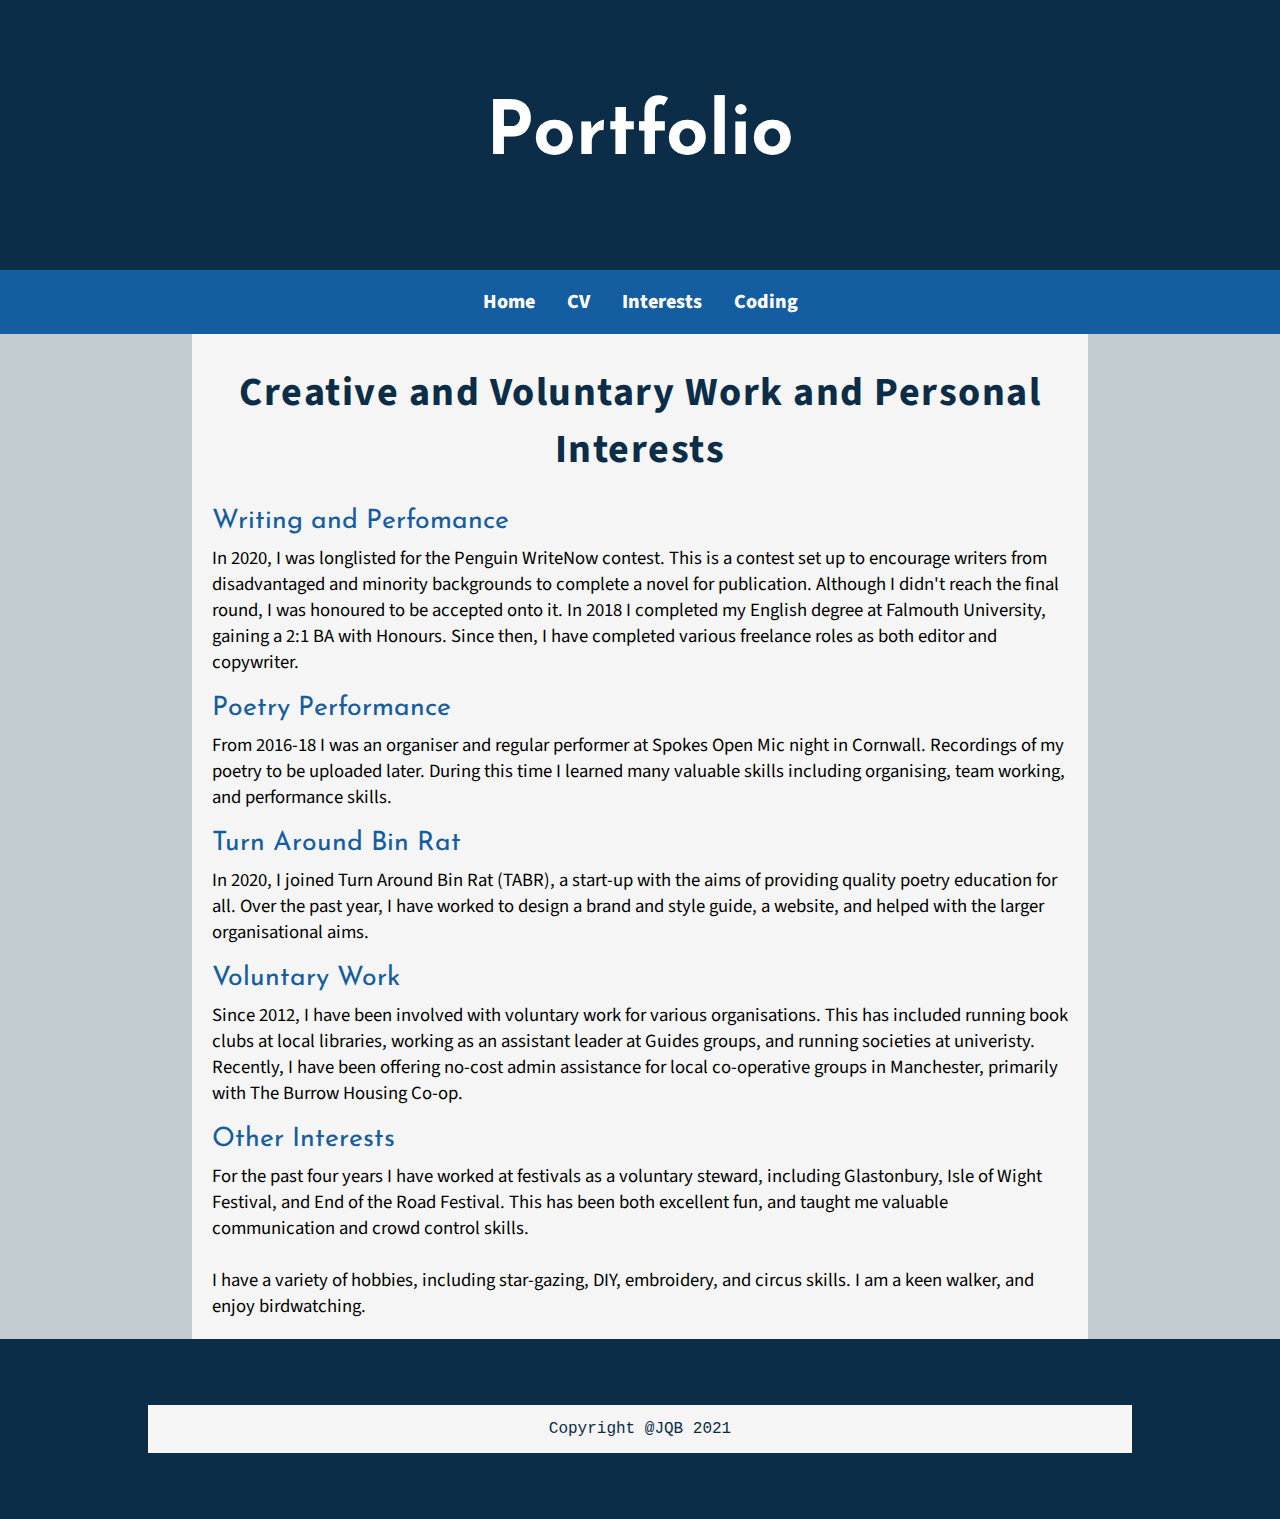
<file: about.html>
<!DOCTYPE html>
<html lang="en">
<head>
    <meta charset="UTF-8">
    <meta http-equiv="X-UA-Compatible" content="IE=edge">
    <meta name="viewport" content="width=device-width, initial-scale=1.0">
    <link rel="stylesheet" href="Styles/styles.css">
    <title>Portfolio</title>
</head>
<body>
<div class="site-wrapper">
    <div id="header">
        <h1 class="header-inner">Portfolio</h1>
    </div>
    <div class="topnav">
        <a href="index.html">Home</a>
        <a href="CV.html">CV</a>
        <a href="about.html">Interests</a>
        <a href="coding.html">Coding</a>
    </div>
<main class="site-main-outer">
    <div class="inner">
    <div class="equ-columns">
        <div class="col-cv">
            <div class="top-col-outer">
                <h2 class="top-col-heading">Creative and Voluntary Work and Personal Interests</h2>
            </div>
            <div class="inner-col">
                <h4 class="col-heading">Writing and Perfomance</h4>
                <p class="col-content">In 2020, I was longlisted for the Penguin WriteNow contest. This is a contest set up to encourage writers from disadvantaged and minority backgrounds to complete a novel for publication. Although I didn't reach the final round, I was honoured to be accepted onto it. In 2018 I completed my English degree at Falmouth University, gaining a 2:1 BA with Honours. Since then, I have completed various freelance roles as both editor and 
                copywriter.</p>
            </div>
            <div class="inner-col">
            <h4 class="col-heading">Poetry Performance</h4>
            <p class="col-content">From 2016-18 I was an organiser and regular performer at Spokes Open Mic night in Cornwall. Recordings of my poetry to be uploaded later. During this time I learned many valuable skills including organising, team working, and performance skills.</p>
            </div>
            <div class="inner-col">
            <h4 class="col-heading">Turn Around Bin Rat</h4>
            <p class="col-content">In 2020, I joined Turn Around Bin Rat (TABR), a start-up with the aims of providing quality poetry education for all. Over the past year, I have worked to design a brand and style guide, a website, and helped with the larger organisational aims.</p>
            </div>
            <div class="inner-col">
            <h4 class="col-heading">Voluntary Work</h4>
            <p class="col-content">Since 2012, I have been involved with voluntary work for various organisations. This has included running book clubs at local libraries, working as an assistant leader at Guides groups, and running societies at univeristy. Recently, I have been offering no-cost admin assistance for local co-operative groups in Manchester, primarily with The Burrow Housing Co-op.</p>
            </div>
            <div class="inner-col">
            <h4 class="col-heading">Other Interests</h4>
            <p class="col-content">For the past four years I have worked at festivals as a voluntary steward, including Glastonbury, Isle of Wight Festival, and End of the Road Festival. This has been both excellent fun, and taught me valuable communication and crowd control skills.<br><br>I have a variety of hobbies, including star-gazing, DIY, embroidery, and circus skills. I am a keen walker, and enjoy birdwatching.</p>
        </div>
        </div>
    </div>
</div>
</div>
</main>
<footer class="site-footer">
    <div class="footer-container">
        <div class="footer-inner">
            <div class="footer-content">
                Copyright @JQB 2021
            </div>
        </div>
    </div>
</footer>

</body>
</html>
</file>
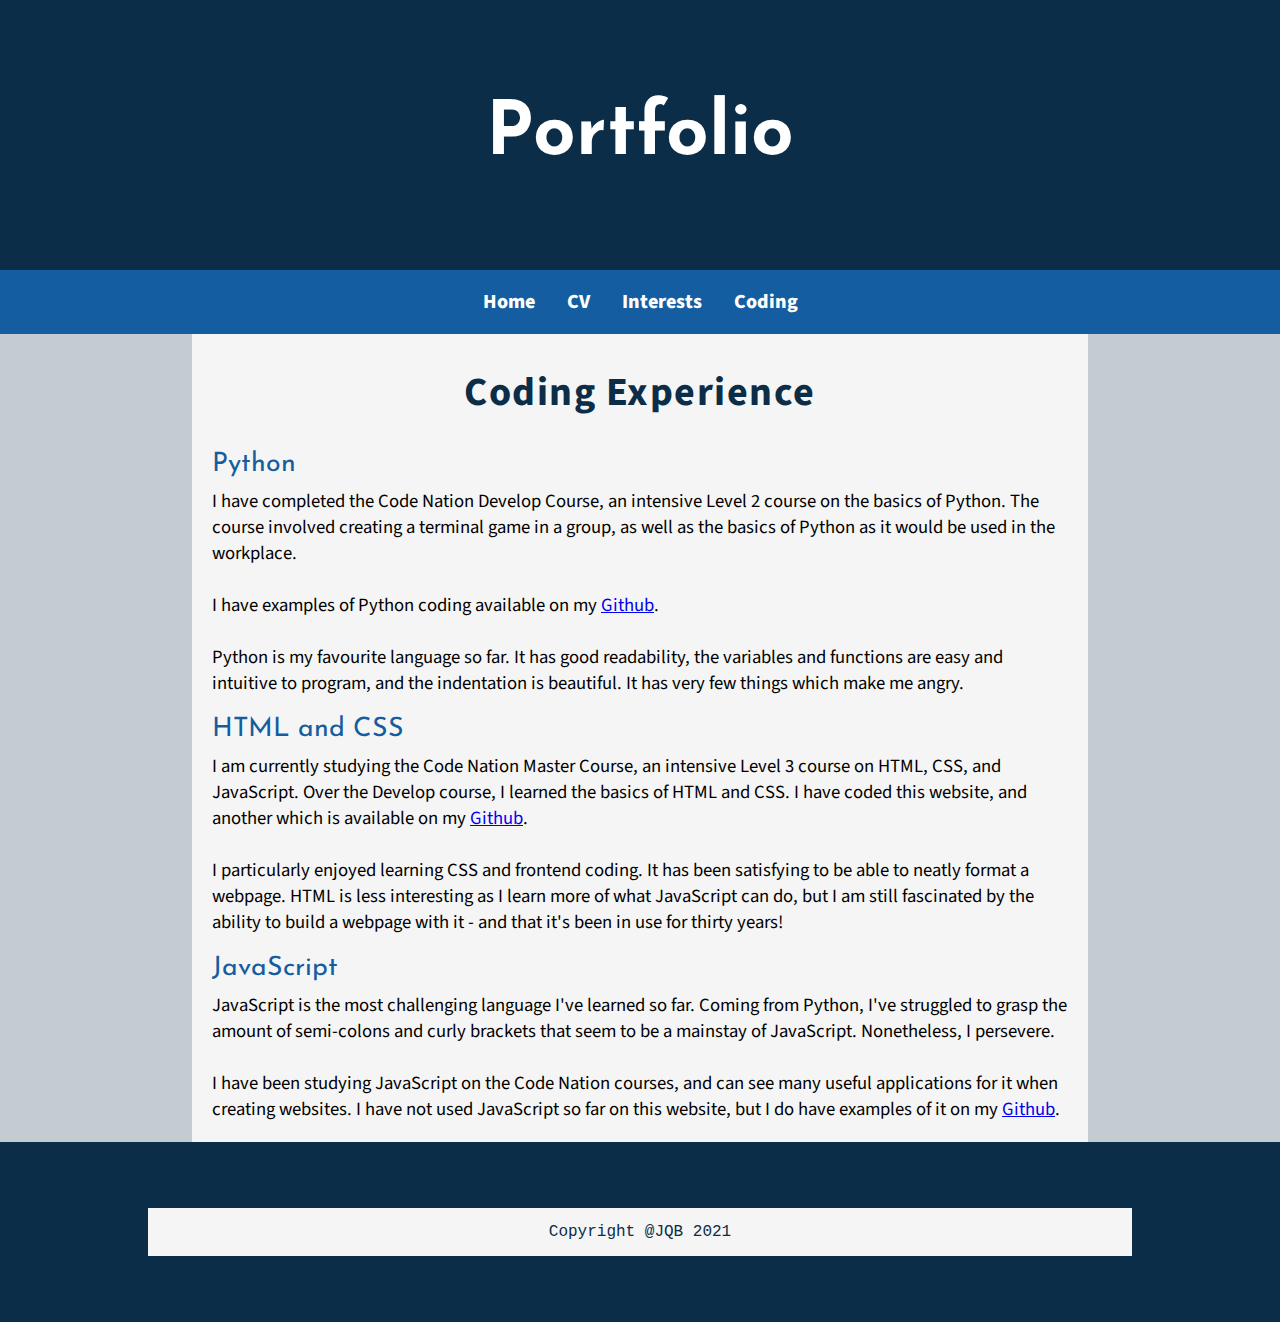
<file: coding.html>
<!DOCTYPE html>
<html lang="en">
<head>
    <meta charset="UTF-8">
    <meta http-equiv="X-UA-Compatible" content="IE=edge">
    <meta name="viewport" content="width=device-width, initial-scale=1.0">
    <link rel="stylesheet" href="Styles/styles.css">
    <title>Coding</title>
</head>
<body>
<div class="site-wrapper">
    <div id="header">
        <h1 class="header-inner">Portfolio</h1>
    </div>
    <div class="topnav">
        <a href="index.html">Home</a>
        <a href="CV.html">CV</a>
        <a href="about.html">Interests</a>
        <a href="coding.html">Coding</a>
    </div>
<main class="site-main-outer">
    <div class="inner">
        <div class="equ-columns">
            <div class="col-cv">
                <div class="top-col-outer">
                    <h2 class="top-col-heading">Coding Experience</h2>
                </div>
            <div class="inner-col">
                    <h2 class="col-heading">Python</h2>
                    <p class="col-content">
                    I have completed the Code Nation Develop Course, an intensive Level 2 course on the basics of Python. The course involved creating a terminal game in a group, as well as the basics of Python as it would be used in the workplace. <br> <br>
                    I have examples of Python coding available on my <a href="https://github.com/QwuinJ">Github</a>.<br><br>
                    Python is my favourite language so far. It has good readability, the variables and functions are easy and intuitive to program, and the indentation is beautiful. It has very few things which make me angry. 
                    </p>
            </div>
            <div class="inner-col">
                <h2 class="col-heading">HTML and CSS</h2>
                <p class="col-content">
                    I am currently studying the Code Nation Master Course, an intensive Level 3 course on HTML, CSS, and JavaScript. Over the Develop course, I learned the basics of HTML and CSS. I have coded this website, and another which is available on my <a href="https://github.com/QwuinJ">Github</a>. <br> <br>
                    I particularly enjoyed learning CSS and frontend coding. It has been satisfying to be able to neatly format a webpage. HTML is less interesting as I learn more of what JavaScript can do, but I am still fascinated by the ability to build a webpage with it - and that it's been in use for thirty years!
                </p>
            </div>
            <div class="inner-col">
                <h2 class="col-heading">JavaScript</h2>
                <p class="col-content">
                    JavaScript is the most challenging language I've learned so far. Coming from Python, I've struggled to grasp the amount of semi-colons and curly brackets that seem to be a mainstay of JavaScript. Nonetheless, I persevere. <br> <br>
                    I have been studying JavaScript on the Code Nation courses, and can see many useful applications for it when creating websites. I have not used JavaScript so far on this website, but I do have examples of it on my <a href="https://github.com/QwuinJ">Github</a>.
                </p>
            </div>
    </div>
    </div>
</div>
</div>
</main>
    <div class="site-footer">
        <div class="footer-container">
            <div class="footer-inner">
                <div class="footer-content">
                Copyright @JQB 2021
            </div>
            </div>
        </div>
    </div>
    
</body>
</html>
</file>
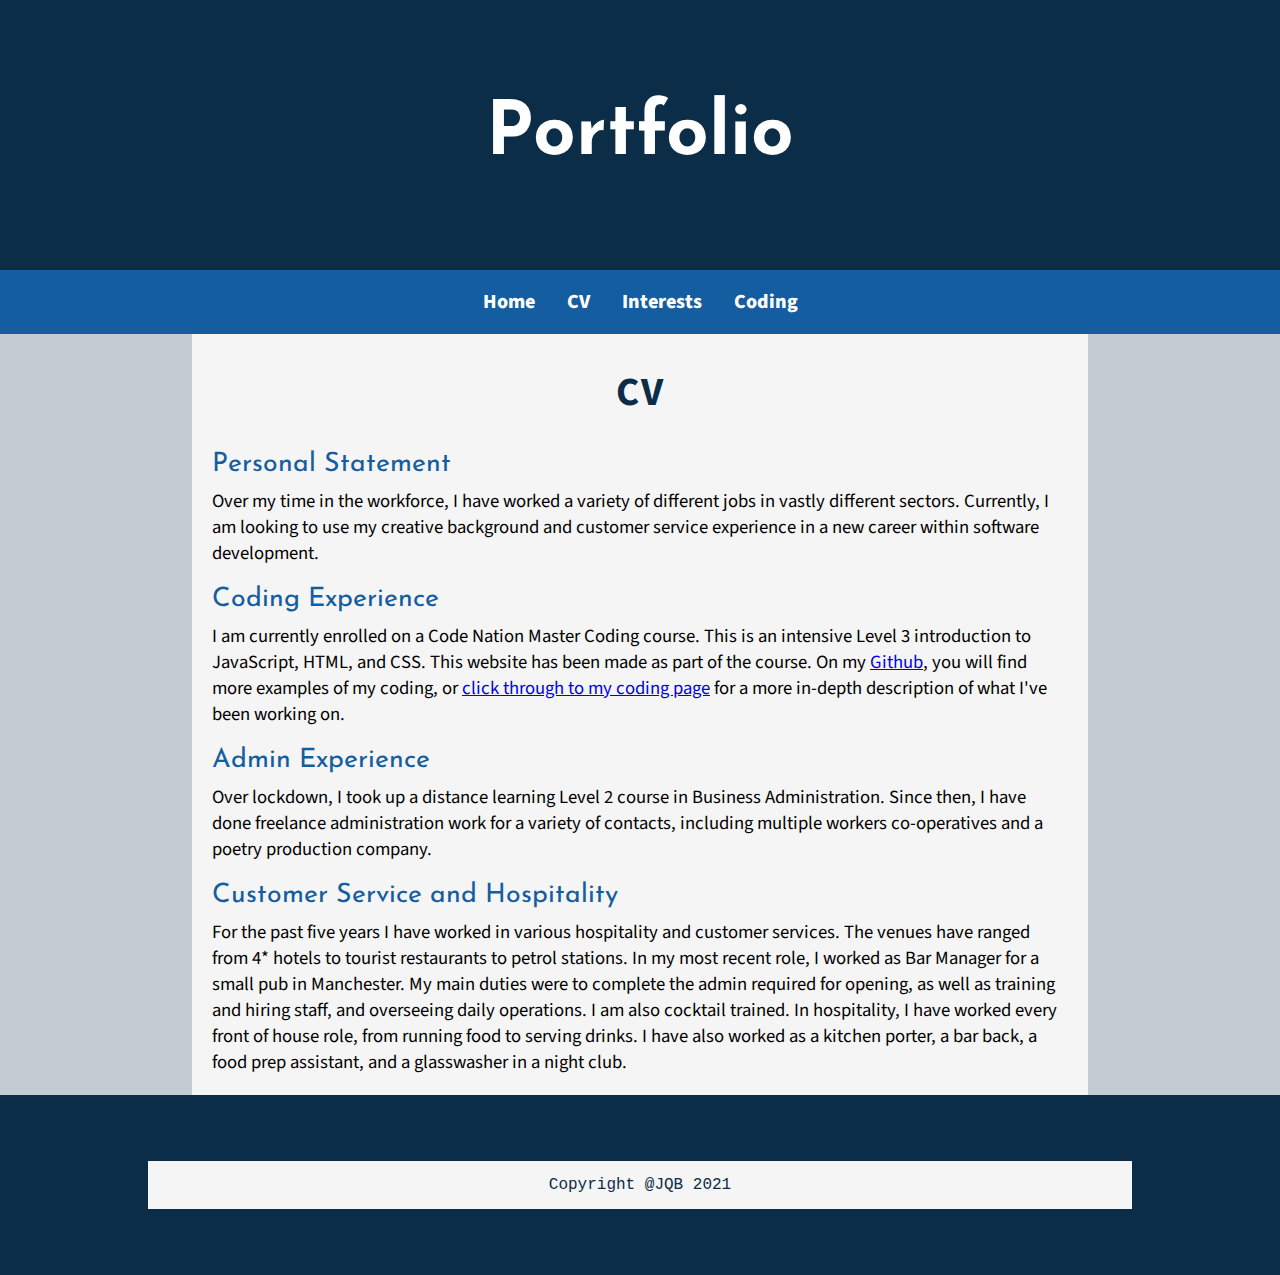
<file: CV.html>
<!DOCTYPE html>
<html lang="en">
<head>
    <meta charset="UTF-8">
    <meta http-equiv="X-UA-Compatible" content="IE=edge">
    <meta name="viewport" content="width=device-width, initial-scale=1.0">
    <link rel="stylesheet" href="Styles/styles.css">
    <title>Portfolio</title>
</head>
<body>
<div class="site-wrapper">
    <div id="header">
        <h1 class="header-inner">Portfolio</h1>
    </div>
    <div class="topnav">
        <a href="index.html">Home</a>
        <a href="CV.html">CV</a>
        <a href="about.html">Interests</a>
        <a href="coding.html">Coding</a>
    </div>
<main class="site-main-outer">
    <div class="inner">
        <div class="col-cv">
            <div class="top-col-outer">
            <h2 class="top-col-heading">CV</h2>
            </div>
            <div class="inner-col">
                <h4 class="col-heading">Personal Statement</h4>
                <p class="col-content">Over my time in the workforce, I have worked a variety of different jobs in vastly different sectors. Currently, I am looking to use my creative background and customer service experience in a new career within software development.</p>
            </div> 
            <div class="inner-col">
                <h4 class="col-heading">Coding Experience</h4>
                <p class="col-content">I am currently enrolled on a Code Nation Master Coding course. This is an intensive Level 3 introduction to JavaScript, HTML, and CSS. This website has been made as part of the course. On my <a href="https://github.com/QwuinJ">Github</a>, you will find more examples of my coding, or <a href="coding.html">click through to my coding page</a> for a more in-depth description of what I've been working on.</p>
            </div>
            <div class="inner-col">
                <h4 class="col-heading">Admin Experience</h4>
                <p class="col-content">Over lockdown, I took up a distance learning Level 2 course in Business Administration. Since then, I have done freelance administration work for a variety of contacts, including multiple workers co-operatives and a poetry production company.</p>
            </div>
            <div class="inner-col">
                <h4 class="col-heading">Customer Service and Hospitality</h4>
                <p class="col-content">For the past five years I have worked in various hospitality and customer services. The venues have ranged from 4* hotels to tourist restaurants to petrol stations. In my most recent role, I worked as Bar Manager for a small pub in Manchester. My main duties were to complete the admin required for opening, as well as training and hiring staff, and overseeing daily operations. I am also cocktail trained. In hospitality, I have worked every front of house role, from running food to serving drinks. I have also worked as a kitchen porter, a bar back, a food prep assistant, and a glasswasher in a night club.</p>
            </div>
        </div>
    </div>
</div>
</div>
</main>
<footer class="site-footer">
    <div class="footer-container">
        <div class="footer-inner">
            <div class="footer-content">
                Copyright @JQB 2021
            </div>
        </div>
    </div>
</footer>

</body>
</html>
</file>
<file: Styles/styles.css>
/* Version: */
/* Rewrite to be mobile first - DONE*/
/* Reformat to use *{} to set font family and colours - DONE*/
/* Look into gradients - DONE*/

@import url('https://fonts.googleapis.com/css2?family=Josefin+Sans&display=swap');
@import url('https://fonts.googleapis.com/css2?family=Source+Sans+Pro&display=swap');

*{box-sizing: border-box;}

* {
    font-family:'Source Sans Pro', Arial, sans-serif;
    margin: 0%;
}

.site-wrapper{
    display: flex;
    margin: 0%;
    flex-direction: column;
}


#header {
    display: flex;
    justify-content: center;
    background-color: #0c2d48;
    height: 30vh;
    margin: 0%;
    align-items: center;
}

.header-inner {
    font-weight: 800;
    font-size: 56pt;
    color: white;
    font-family: 'Josefin Sans', sans-serif;
}

.topnav {
    background-color: #145DA0;
    display: flex;
    flex-direction: column;
    max-height: fit-content;
    color: black;
    text-align: center;
    justify-content: center;
    padding: 10px;
    font-size: 15pt;
    align-items: center;    
}

.topnav a {
    max-width: 100%;
    padding: 8px 16px;
    color: white;
    text-decoration: none;
    font-weight: 800;
    margin: 0%;
}

.topnav a:hover{
    background-color: #2E8BC0;
    color: white;
    
}


.site-main-outer{
    display: flex;
    justify-content: center;
    align-items: center;
    background-color: #c2ccd1;
    position: relative;
    flex-direction: column;
}

.home-main-outer{
    display: flex;
    justify-content: center;
    align-items: center;
    position: relative;
    flex-direction: column;
    background-color: white;
}

.inner {
    background-color: white;
    display: flex;
    height: fit-content;
    max-width: 100%;
}

#home-inner {
    display: flex;
    width: 80%;
    background-color: grey;
    height: fit-content;
}

.hero-container {
    display: flex;
    background-color: darkgray;
    height: fit-content;
    min-height: 40vh;
    width: 100%;
    position: relative;
    /* padding: 10px; */
    align-items: center;
    
}

.hero-inner {
    background-color: white;
    display: flex;
    height: fit-content;
    min-height: 40vh;
    align-items: center;
    justify-content: space-around;
    padding-bottom: 10px;
    width: 100%;
    flex-direction: column;
    /* flex-wrap: wrap; */
    
}

.hero-inner a{
    text-decoration: none;
}

.hero-box {
    display: flex;
    justify-content: space-between;
    align-items: center;
    border: 10px white;
    width: 100%;
    height: 40vh;
    min-height: 30vh;
    flex: 1;
    padding: 10px;
    transition: 0.5s;
    border-radius: 25px;
}

.hero-box:hover {
    transform: scale(1.01);
}

#box1 {
    background-image: url(/Websites/Portfolio/Images/pexels-anna-nekrashevich-6801648.jpg);
    background-position: top;
    background-size: cover;
    opacity: 0.8;
}

#box2{
    background-image: url(/Websites/Portfolio/Images/pexels-mali-maeder-102100.jpg);
    background-position: top;
    background-size: cover;
    opacity: 0.8;
}

#box3{
    background-image: url(/Websites/Portfolio/Images/pexels-pixabay-270348.jpg);
    opacity: 0.8;
    background-position: top;
    background-size: cover;
}

.hero-content {
    background-color: rgba(0, 0, 0, 0.7);
    color: white;
    /* padding: 70px 10px; */
    /* border: 4px solid black; */
    line-height: 1.5;
    position: relative;
    /* z-index: 2; */
    font-size: 16pt;
    text-align: center;
    height: 100%;
    font-weight: 100;
    border-radius: 25px;
    align-self: center;
}

.hero-header{
    font-family: 'Josefin Sans', sans-serif;
}

.equ-columns {
    flex-direction: column;
    display: flex;
    margin: 0 auto;
    justify-content: center;
}


.col {
   display: flex;
   flex-direction: column;
    justify-content: center;
    padding: 10px;
    background-color: whitesmoke;
    align-items: flex-start;
}

.col-cv {
    display: flex;
    flex-flow: wrap column;
    justify-content: center;
    padding: 10px;
    background-color: whitesmoke;
    /* align-items: flex-start; */
}

.home-col{
    max-width: 90vw;
    background-color: whitesmoke;
    padding: 10px;
    flex-flow: wrap column;
    display: flex;
    justify-content: space-between;
    
}

.top-col-outer {
    justify-content: center;
    font-family: 'Josefin Sans', sans-serif;
    color: #0c2d48;
    /* font-weight: 300; */
    font-size: 20pt;
    padding: 20px;
    letter-spacing: 1.5px;
    width: 100%;
}

.top-col-heading {
    text-align: center;
}

.inner-col {
    flex-direction: column;
    padding: 10px;
}

.home-inner-col {
    padding: 10px;
    flex-direction: row;
    flex: 1;
    /* text-align: center; */
}

#links{
    text-align: left;
}
.col-heading {
    font-family: 'Josefin Sans', sans-serif;
    color: #145DA0;
    font-weight: 400;
    font-size: 20pt;
    padding-bottom: 10px;
}

.col-content {
    /* font-weight: 600; */
    font-size: 14pt;
    text-align: left;
}

.home-col-content {
    font-size: 16pt;
    /* text-align: center; */
    line-height: 1.5;
}

.col-image {
    max-width: 150px;
    justify-self: center;
}

.links-image {
    max-width: 70px;
}

.site-footer {
    background-color: #0C2D48;
    min-height: 20vh;
    display: flex;
    justify-content: center;
    align-items: center;
    width: 100%;
}

.footer-container {
    display: flex;
    padding: 15px;
    margin: 10px;
    width: 100%;
    justify-content: center;
}

.footer-inner {
    display: flex;
    justify-content: center;
    text-align: center;
    flex-flow: row nowrap;
    background-color: whitesmoke;
    width: 80%;
}

.footer-content {
    width: 80%;
    font-family:'Courier New', Courier, monospace;
    flex-basis: 80%;
    padding: 15px;
    font-size: 12pt;
    color: #0C2D48;
}

img {
    max-height: 250px;
}

/* Settings for viewing on a larger screen */
@media only screen and (min-width: 700px) {
    .topnav {
        flex-direction: row;
    }
    .col {
        flex-direction: row;
    }
    .inner-col {
        flex-direction: row;
    }
    .inner {
        max-width: 70vw;
    }
    .home-inner{
        max-width: 100vw;
        flex-flow: row wrap;
    }
    .home-col {
        flex-flow: row wrap;
    }
    .home-inner-col{
        flex-flow: row wrap;
        text-align: center;
    }
    .home-col-content{
        text-align: center;
    }
    .hero-inner {
        flex-direction: row;
    }
}
</file>
